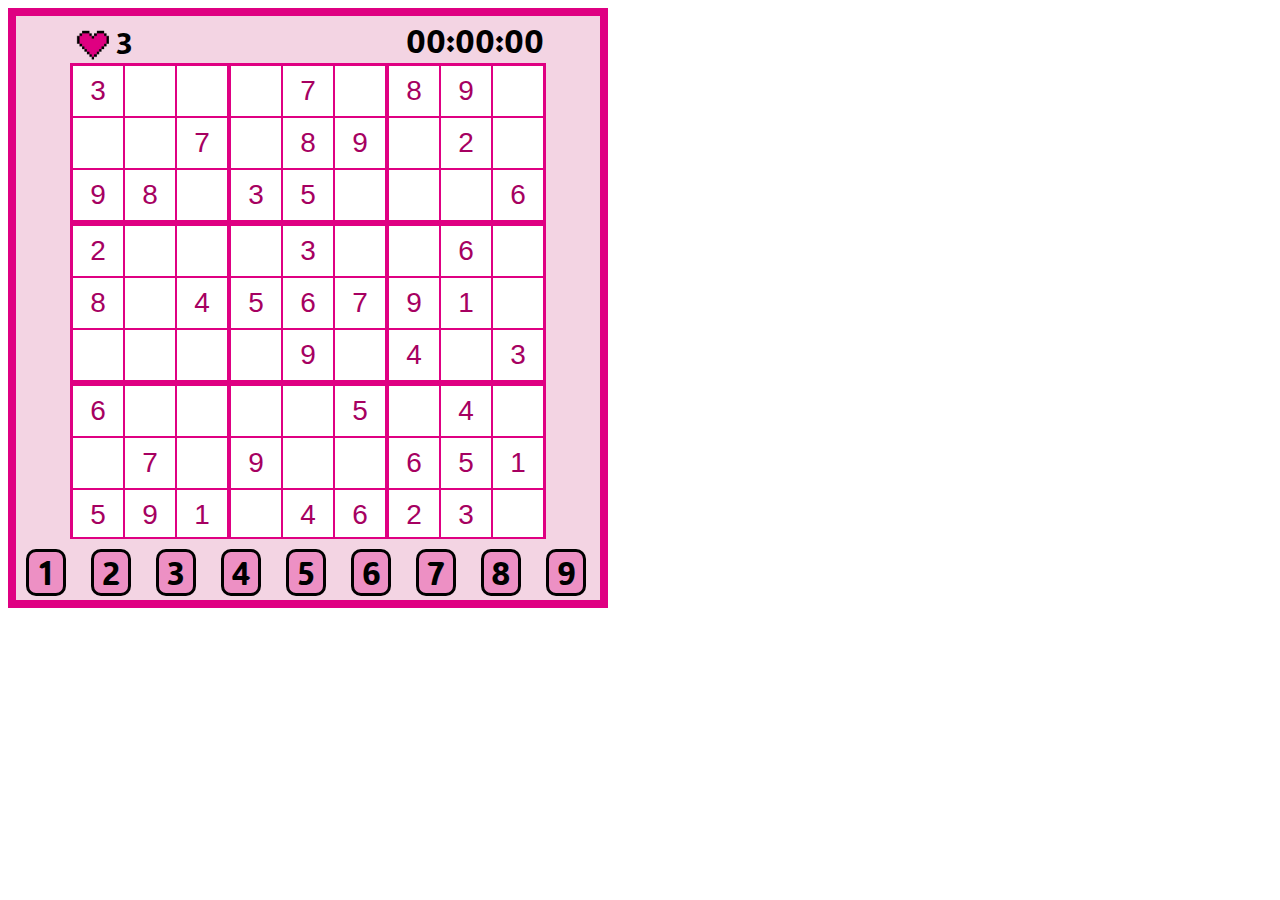
<file: main2.html>
<!DOCTYPE html>
<html>

<head>
    <meta charset="utf-8">
    <meta name="viewport" content="initial-scale=1, width=device-width">
    <link rel="stylesheet" href="./index.css" />
    <link rel="stylesheet" href="https://fonts.googleapis.com/css2?family=ADLaM Display:wght@400&display=swap" />
</head>

<body>
    <div class="page">
        <div class="page-child">
            <div id="container">
                <div class="num">1
                </div>
                <div class="num">2
                </div>
                <div class="num">3
                </div>
                <div class="num">4
                </div>
                <div class="num">5
                </div>
                <div class="num">6
                </div>
                <div class="num">7
                </div>
                <div class="num">8
                </div>
                <div class="num">9
                </div>
            </div>
            <div class="lives">
                <img src="./heart.png" class="heart">
                <span id="error-count">3</span>
            </div>
            <div class="time">00:00:00</div>
            <div class="page-2-child7">
                <div class="alert">
                    <div class="msg">GAME OVER</div>
                    <button class="play-again">Play Again</button>
                </div>
                <div class="grid">
                    <div class="subgrid">
                        <input type="number" class="cell">
                        <input type="number" class="cell">
                        <input type="number" class="cell">
                        <input type="number" class="cell">
                        <input type="number" class="cell">
                        <input type="number" class="cell">
                        <input type="number" class="cell">
                        <input type="number" class="cell">
                        <input type="number" class="cell">
                    </div>
                    <div class="subgrid">
                        <input type="number" class="cell">
                        <input type="number" class="cell">
                        <input type="number" class="cell">
                        <input type="number" class="cell">
                        <input type="number" class="cell">
                        <input type="number" class="cell">
                        <input type="number" class="cell">
                        <input type="number" class="cell">
                        <input type="number" class="cell">
                    </div>
                    <div class="subgrid">
                        <input type="number" class="cell">
                        <input type="number" class="cell">
                        <input type="number" class="cell">
                        <input type="number" class="cell">
                        <input type="number" class="cell">
                        <input type="number" class="cell">
                        <input type="number" class="cell">
                        <input type="number" class="cell">
                        <input type="number" class="cell">
                    </div>
                    <div class="subgrid">
                        <input type="number" class="cell">
                        <input type="number" class="cell">
                        <input type="number" class="cell">
                        <input type="number" class="cell">
                        <input type="number" class="cell">
                        <input type="number" class="cell">
                        <input type="number" class="cell">
                        <input type="number" class="cell">
                        <input type="number" class="cell">
                    </div>
                    <div class="subgrid">
                        <input type="number" class="cell">
                        <input type="number" class="cell">
                        <input type="number" class="cell">
                        <input type="number" class="cell">
                        <input type="number" class="cell">
                        <input type="number" class="cell">
                        <input type="number" class="cell">
                        <input type="number" class="cell">
                        <input type="number" class="cell">
                    </div>
                    <div class="subgrid">
                        <input type="number" class="cell">
                        <input type="number" class="cell">
                        <input type="number" class="cell">
                        <input type="number" class="cell">
                        <input type="number" class="cell">
                        <input type="number" class="cell">
                        <input type="number" class="cell">
                        <input type="number" class="cell">
                        <input type="number" class="cell">
                    </div>
                    <div class="subgrid">
                        <input type="number" class="cell">
                        <input type="number" class="cell">
                        <input type="number" class="cell">
                        <input type="number" class="cell">
                        <input type="number" class="cell">
                        <input type="number" class="cell">
                        <input type="number" class="cell">
                        <input type="number" class="cell">
                        <input type="number" class="cell">
                    </div>
                    <div class="subgrid">
                        <input type="number" class="cell">
                        <input type="number" class="cell">
                        <input type="number" class="cell">
                        <input type="number" class="cell">
                        <input type="number" class="cell">
                        <input type="number" class="cell">
                        <input type="number" class="cell">
                        <input type="number" class="cell">
                        <input type="number" class="cell">
                    </div>
                    <div class="subgrid">
                        <input type="number" class="cell">
                        <input type="number" class="cell">
                        <input type="number" class="cell">
                        <input type="number" class="cell">
                        <input type="number" class="cell">
                        <input type="number" class="cell">
                        <input type="number" class="cell">
                        <input type="number" class="cell">
                        <input type="number" class="cell">
                    </div>

                </div>
            </div>
        </div>
    </div>
</body>
<script src="./main.js"></script>
</html>
</file>
<file: index.css>
.page {
  	width: 100%;
  	height: 600px;
  	position: relative;
  	overflow: hidden;
  	text-align: left;
  	font-size: 120px;
  	color: #df0082;
  	font-family: 'ADLaM Display';
}
.page-child {
  	position: absolute;
  	top: 0px;
  	left: 0px;
  	background-color: #f3d4e3;
  	border: 8px solid #df0082;
  	box-sizing: border-box;
  	width: 600px;
  	height: 600px;
}
.sudoku {
  	position: absolute;
  	top: 200px;
  	left: 44px;
  	display: inline-block;
  	width: 513px;
  	height: 138px;
  	text-shadow: 2px 0 0 #000, 0 2px 0 #000, -2px 0 0 #000, 0 -2px 0 #000;
}

.page-1-item {
  	position: absolute;
  	top: 439px;
  	left: 250px;
  	border-radius: 50%;
  	background-color: #df0082;
  	border: 3px solid #000;
  	box-sizing: border-box;
  	width: 100px;
  	height: 100px;
	transition: transform 0.3s ease;
}
.page-1-inner {
  	width: 100%;
	height: 71px;
	position: absolute;
	top: 13px;
	left: 5px;
	max-width: 100%;
	overflow: hidden;
	object-fit: contain;
}

.page-1-item:hover{
	cursor: pointer;
	transform: scale(1.15);
}


.page-2-child7 {
position: absolute;
top: 47px;
left: 54px;
background-color: #fff;
box-sizing: border-box;
width: 476px;
height: 476px;
overflow: hidden;
border-bottom: 2px solid #df0082;
border-right: 2px solid #df0082;
}

.grid {
	position: absolute;
	display: grid;
	grid-template-columns: repeat(3, 158px);
	width: max-content;
}

.subgrid {
  display: grid;
  grid-template-columns: repeat(3, 52px);
  grid-template-rows: repeat(3, 52px); 
  border: 2px solid #df0082;
}

.cell {
  width: 52;
  height: 52;
  text-align: center;
  font-size: 28px;
  border: 0.5px solid #df0082; 
  outline: none;
  caret-color: transparent;
}

.cell::-webkit-inner-spin-button{
	display: none;
}


.time {
position: absolute;
top: 4px;
font-size: 32px;
color: #000;
font-family: 'ADLaM Display';
left:390px;
display: inline-block;
width: 233px;
height: 33px;
}

.lives{
	display: inline-flex;
	gap: 5px;
}

.heart {
	position: absolute;
	width: 35px;
	height: 30px;
	top: 14px;
	left: 60px;
}

#error-count{
	position: absolute;
	font-size: 30px;
	top: 7px;
	left: 100px;
	color: black;

}

#container {
	display: flex;
    justify-content: flex-start;
	gap: 25px;
	position: relative;
}

.num {
	cursor: pointer;
	position: relative;
	top: 533px;
	left: 10px;
	border-radius: 10px;
	background-color: rgba(223, 0, 130, 0.32);
	border: 3px solid #000;
	box-sizing: border-box;
	width: 40px;
	height: 47px;
	font-size: 32px;
	color: #000;
	font-family: 'ADLaM Display';
	text-align: center;
	transition: transform 0.1s ease;
	user-select: none;
}

.num:hover{
	transform: scale(1.05);
}

.overlay {
	position: fixed; 
	margin: 8px;
    top: 0;
    left: 0;
    width: 600px;
    height: 600px;
    background-color: rgba(0, 0, 0, 0.5); 
    display: none; 
    justify-content: center;
    align-items: center;
    z-index: 2000;
}

.overlay.active {
    display: flex;
}

.alert{
	color: #df0082;
	font-size: 45px;
	text-align:center;
	justify-content: center;
	align-items: center;
	display: block;
	position: fixed;
	z-index: 3;
	background-color: rgb(0, 0, 0);
	border: 2px solid #df0082;
	border-radius: 25px;
	width: 300px;
	height: 150px;
	left: 12.5%;
	top: 34.7%;
	visibility: hidden;

	box-shadow: 0 15px 35px rgba(0, 0, 0, 0.2),
				0 5px 15px rgba(0, 0, 0, 0.1);
}

.msg{
	margin-top: 15px;
	gap:10px;
	white-space: pre-line;
}

.play-again{
	font-size: 25px;
	background-color: #e3bfd3;
	cursor: pointer;
	transition: transform 0.1s ease-in-out;
}

.play-again:hover{
	transform: scale(1.05);
}

.cell.wrong:focus{
	background-color: red;
	animation: shake 0.2s ease-in-out 0s 2;
}

.cell.correct:focus{
	background-color: #df0082;
}

.cell.given{
	cursor: text;  
    user-select: none; 
}

.cell:focus{
	background-color: #df74b0 !important;
}

.cell.highlight {
	background-color: #e6c6e2 !important;
}

@keyframes shake {
	0% { transform: translateX(0); }
    50% { transform: translateX(-5px); }
    75% { transform: translateX(5px); }
    100% { transform: translateX(0); }
}
</file>
